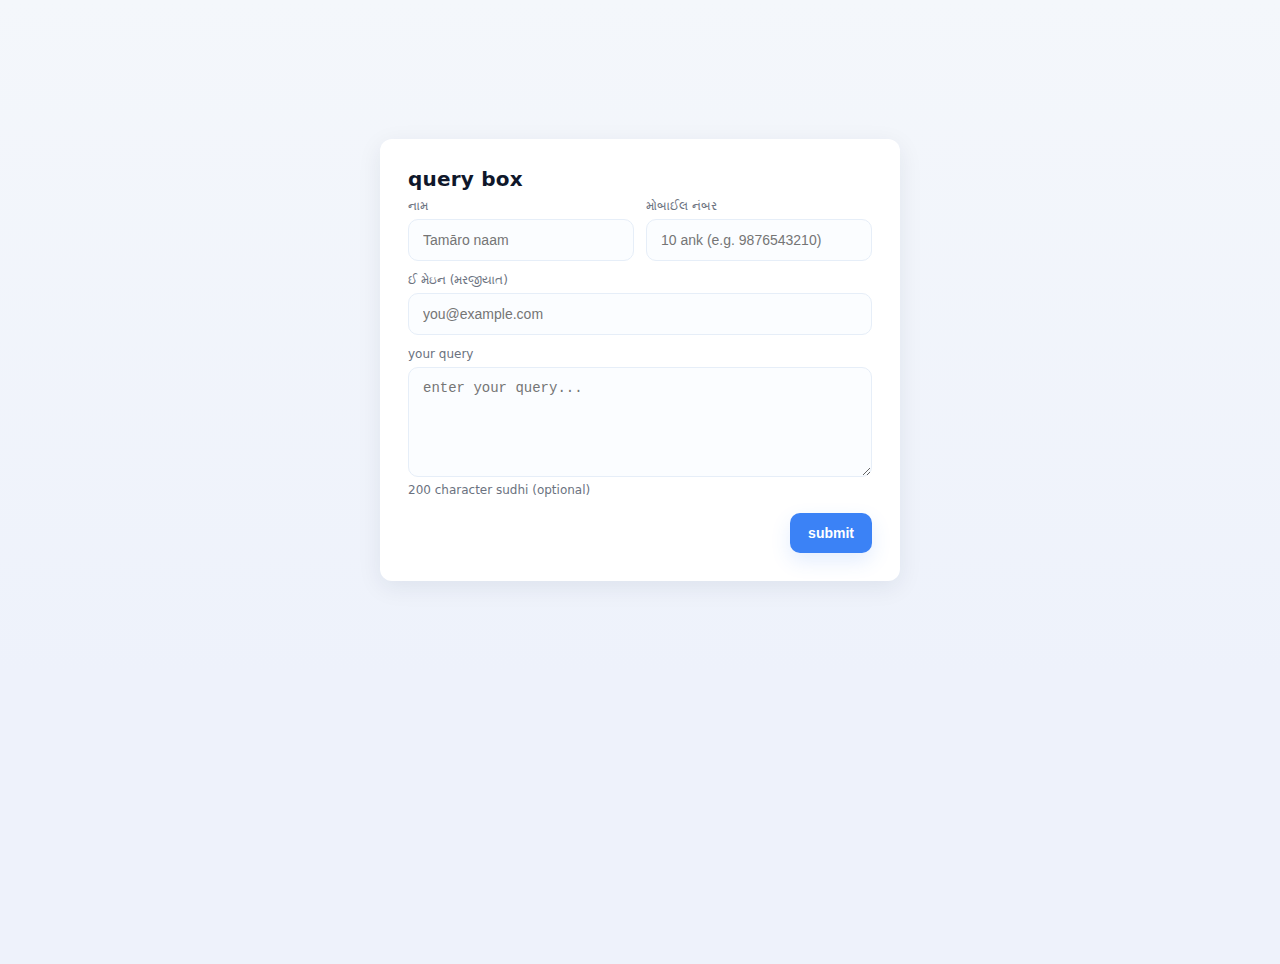
<file: querybox.html>
﻿<!-- Example HTML: copy this into an .html file -->
<!doctype html>
<html lang="gu">
<head>
<meta charset="utf-8" />
<meta name="viewport" content="width=device-width,initial-scale=1" />
<title>query box</title>
<style>
/* ===== Badiya form CSS ===== */
:root{
  --bg:#f4f7fb;
  --card:#ffffff;
  --accent:#3b82f6;
  --muted:#6b7280;
  --success:#10b981;
  --radius:12px;
  --shadow: 0 6px 24px rgba(13,38,59,0.08);
  font-family: Inter, system-ui, -apple-system, "Segoe UI", Roboto, "Helvetica Neue", Arial;
}

/* Page center */
body{
  margin:0;
  min-height:100vh;
  display:grid;
  place-items:center;
  background: linear-gradient(180deg, var(--bg), #eef2fb 70%);
  padding:32px;
}

/* Card */
.form-card{
  width:100%;
  max-width:520px;
  background:var(--card);
  border-radius:var(--radius);
  box-shadow:var(--shadow);
  padding:28px;
  box-sizing:border-box;
}

/* Head */
.form-card h2{
  margin:0 0 8px 0;
  font-size:20px;
  letter-spacing:0.2px;
  color:#0f172a;
}
.form-card p.lead{
  margin:0 0 18px 0;
  color:var(--muted);
  font-size:14px;
}

/* Layout grid for fields */
.row{
  display:grid;
  grid-template-columns:1fr 1fr;
  gap:12px;
}
.row.full{ grid-template-columns:1fr; }

/* Input style */
.input,
.select,
.textarea{
  width:100%;
  display:block;
  background:#fbfdff;
  border:1px solid #e6eef8;
  padding:12px 14px;
  border-radius:10px;
  box-sizing:border-box;
  font-size:14px;
  color:#0b1220;
  transition:all .18s ease;
  outline:none;
}

.input:focus,
.select:focus,
.textarea:focus{
  box-shadow:0 6px 18px rgba(59,130,246,0.12);
  border-color:var(--accent);
  transform:translateY(-1px);
}

/* Floating label (simple) */
.field{
  position:relative;
}
.field label{
  font-size:12px;
  color:var(--muted);
  display:block;
  margin-bottom:6px;
}

/* Textarea */
.textarea{
  min-height:110px;
  resize:vertical;
  padding-top:12px;
}

/* Small helper / error text */
.small{
  font-size:12px;
  color:var(--muted);
  margin-top:6px;
}

/* Button */
.btn{
  display:inline-flex;
  align-items:center;
  justify-content:center;
  gap:8px;
  background:var(--accent);
  color:#fff;
  border:none;
  padding:12px 18px;
  border-radius:10px;
  cursor:pointer;
  font-weight:600;
  font-size:14px;
  box-shadow:0 8px 20px rgba(59,130,246,0.14);
  transition:transform .12s ease, box-shadow .12s ease, opacity .12s ease;
}
.btn:hover{ transform:translateY(-2px); }
.btn:active{ transform:translateY(0); opacity:0.96; }

/* Secondary button */
.btn.ghost{
  background:transparent;
  border:1px solid #e6eef8;
  color: #0f172a;
  box-shadow:none;
}

/* Small responsive */
@media (max-width:640px){
  .row{ grid-template-columns:1fr; }
  .form-card{ padding:20px; margin:6px; }
}
</style>
</head>
<body>

<div class="form-card">
  <h2>query box</h2>
 
  <form id="dataForm"  >
    <div class="row">
      <div class="field">
        <label for="name">નામ</label>
        <input id="name" name="name"class="input" type="text" placeholder="Tamāro naam" required>
      </div>

      <div class="field">
        <label for="phone">મોબાઈલ નંબર</label>
<input
  id="phone"
  class="input" name="mobile"type="tel" inputmode="numeric" pattern="^\d{10}$" maxlength="10" placeholder="10 ank (e.g. 9876543210)" aria-label="Mobile number" required>
        
      </div>
    </div>

    <div class="row full" style="margin-top:12px;">
      <div class="field">
        <label for="email">ઈ મેઇન (મરજીયાત)</label>
        <input id="email" class="input"name="email" type="email" placeholder="you@example.com">
      </div>
    </div>

    <div class="row full" style="margin-top:12px;">
      <div class="field">
        <label for="message">your query</label>
        <textarea id="message" class="textarea"name="query" placeholder="enter your query..." required></textarea>
        <div class="small">200 character sudhi (optional)</div>
      </div>
    </div>

    <div style="display:flex; gap:10px; margin-top:16px; justify-content:flex-end;">
      <button alert("submit Successfully") type="submit" class="btn">submit</button>
    </div>
  </form>
</div>


<p id="msg"></p>

<!-- Only-numbers mobile input (Indian 10-digit example) -->

<script>
const phone = document.getElementById('phone');

// 1) Real-time: non-digit hataavo ane max 10 rakho
phone.addEventListener('input', e => {
  const cleaned = e.target.value.replace(/\D/g, '').slice(0, 10);
  if (e.target.value !== cleaned) e.target.value = cleaned;
});

// 2) Form submit validation (extra safety)
document.querySelector('form')?.addEventListener('submit', function(ev){
  const v = phone.value.replace(/\D/g,'');
  if (!/^\d{10}$/.test(v)) {
    ev.preventDefault();
    phone.focus();
    phone.setCustomValidity('Kripya 10 ankno valid mobile number mukho.');
    phone.reportValidity();
    // clear custom validity after user changes
    phone.addEventListener('input', () => phone.setCustomValidity(''), { once: true });
  }
});

const scriptURL = "https://script.google.com/macros/s/AKfycbzCJl00tkG08bAFh244l4ThZTP7v9rp-PDU5P94rAxbKvpZbByvs0o6AhsIAe8d8QUZ/exec"; // यहां WebApp URL डालना है
    const form = document.getElementById("dataForm");
    form.addEventListener("submit", e => {
      e.preventDefault();
      fetch(scriptURL, { method: "POST", body: new FormData(form)})
       
      .then(response => document.getElementById("msg").innerHTML="✅ Data Saved Successfully!")
        .catch(error => document.getElementById("msg").innerHTML="❌ Error: " + error.message);
    }); 


</script>

</body>
</html>
</file>
